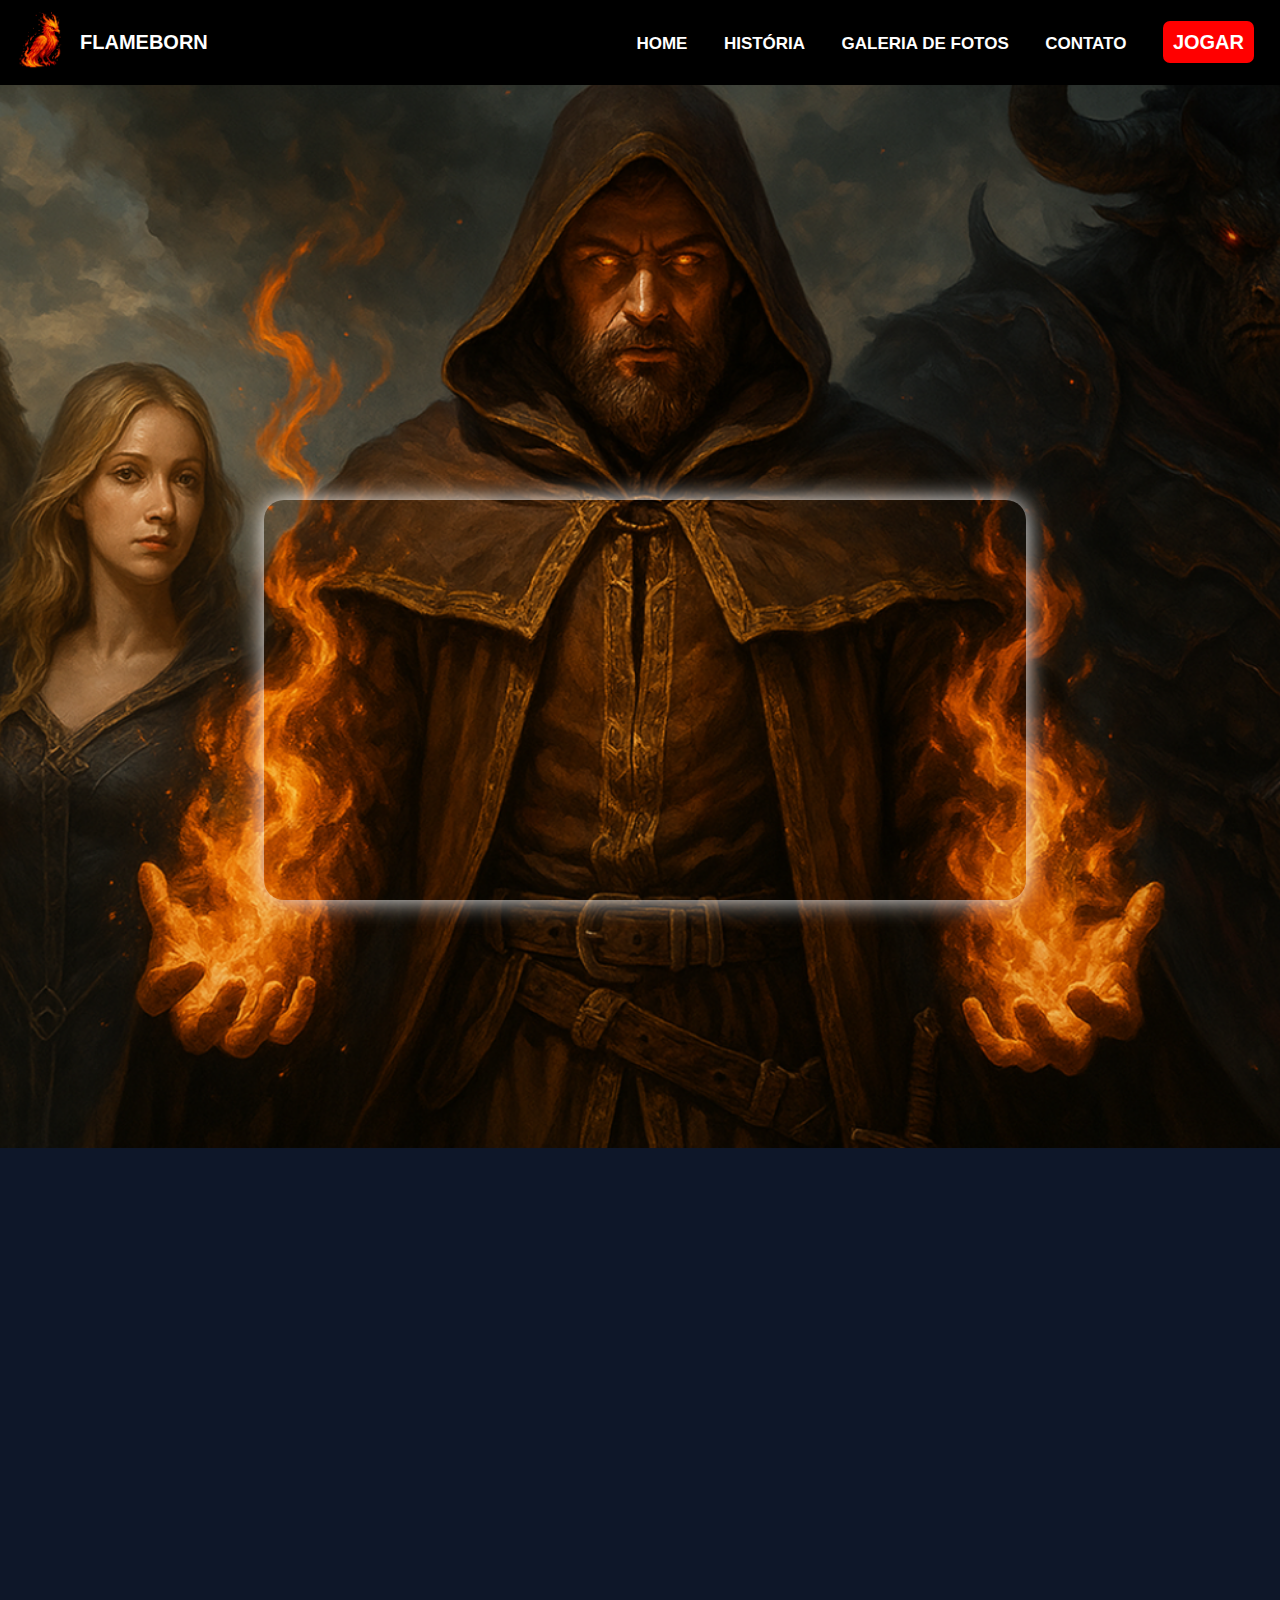
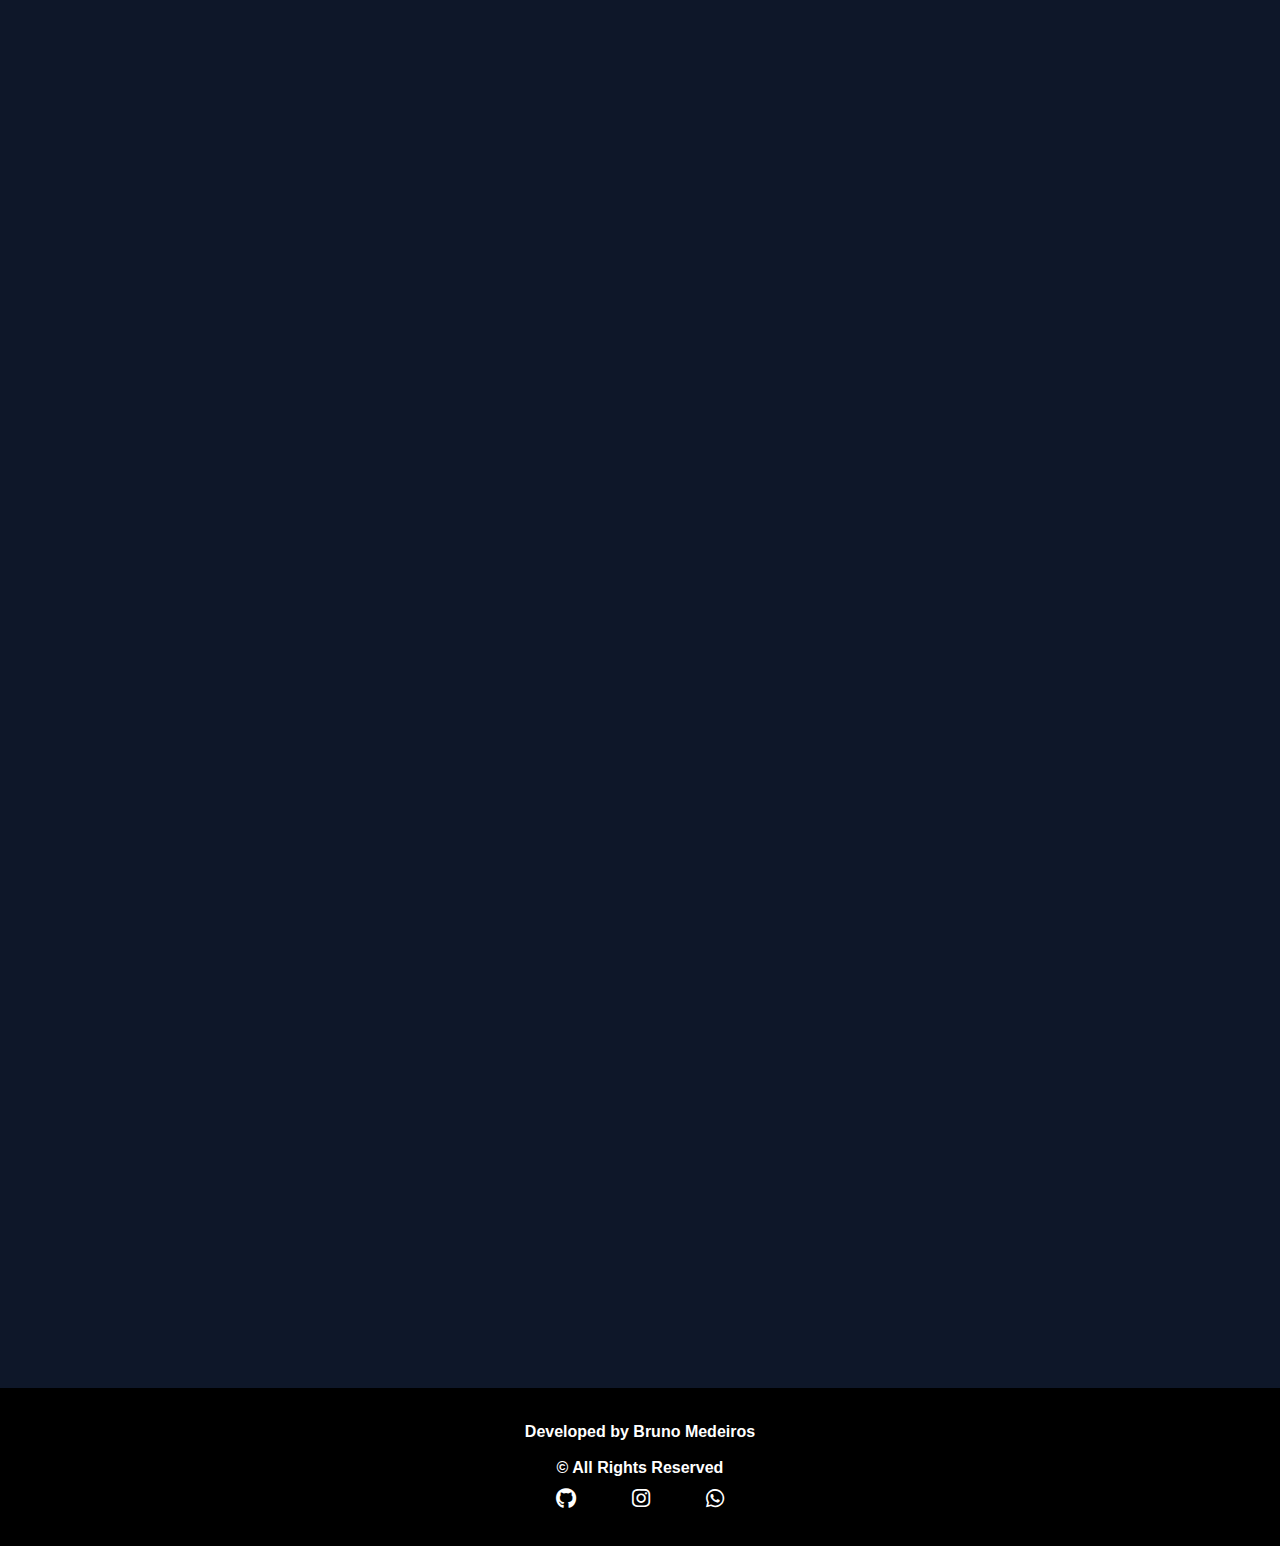
<file: index.html>
<!DOCTYPE html>
<html lang="pt-br">

<head>
    <meta charset="UTF-8">
    <meta name="viewport" content="width=device-width, initial-scale=1.0">
    <title>Flameborn</title>

    <link rel="preconnect" href="https://fonts.googleapis.com">
    <link rel="preconnect" href="https://fonts.gstatic.com" crossorigin>
    <link
        href="https://fonts.googleapis.com/css2?family=Lilita+One&family=Roboto:ital,wght@0,100..900;1,100..900&display=swap"
        rel="stylesheet">

    <link rel="stylesheet" href="css/all.min.css">
    <link rel="stylesheet" href="css/aos.css">
    <link href="css/style.css" rel="stylesheet">
    <link href="images/fenix.png" rel="shortcut icon">

</head>

<body class="imagem-de-fundo">
    <header class="header">
        <nav class="nav-desktop">
            <div>
                <a href="index.html" title="Home">
                    <img src="images/fenix.png" alt="Logo Fenix">
                </a>
                <p class="escrita">FLAMEBORN</p>
            </div>
            <ul>
                <li><a href="index.html" title="Home">
                        <div class="efeito">Home</div>
                    </a></li>
                <li><a href="index.html#historia" title="História">
                        <div class="efeito">História</div>
                    </a></li>
                <li><a href="galeria.html" title="Quem somos?">
                        <div class="efeito">Galeria de Fotos</div>
                    </a></li>
                <li><a href="contato.html" title="Contato">
                        <div class="efeito">Contato</div>
                    </a></li>
                <li><a href="jogo.html" title="jogo" class="btn">Jogar</a></li>
            </ul>
        </nav>


        <div class="nav-mobile">
            <div class="logo-mobile">
                <a href="index.html" title="Home">
                    <img src="images/fenix.png" alt="Logo Fenix">
                </a>
                <p>FLAMEBORN</p>
            </div>
            <div>
                <i id="header-menu" class="fa-solid fa-bars"></i>
            </div>
            <div class="nav-mobile-menu"> <!-- Renomeado de .teste para .nav-mobile-menu -->
                <nav>
                    <ul>
                        <li><a href="index.html" title="Home">
                                <div class="efeito">Home</div>
                            </a></li>
                        <li><a href="index.html#historia" title="História">
                                <div class="efeito">História</div>
                            </a></li>
                        <li><a href="galeria.html" title="Quem somos?">
                                <div class="efeito">Galeria de Fotos</div>
                            </a></li>
                        <li><a href="contato.html" title="Contato">
                                <div class="efeito">Contato</div>
                            </a></li>
                        <li><a href="jogo.html" title="jogo" class="btn">Jogar</a></li>
                    </ul>
                </nav>
            </div>
        </div>
    </header>


    </header>

    <main>
        <section id="sobre" data-aos="fade-right">
            <iframe class="video" width="60%" height="400" src="https://www.youtube.com/embed/-tqSjXlp_OM"
                title="Flameborn" frameborder="0"
                allow="accelerometer; autoplay; clipboard-write; encrypted-media; gyroscope; picture-in-picture; web-share"
                referrerpolicy="strict-origin-when-cross-origin" allowfullscreen></iframe>
        </section>

        <section id="historia">
            <div class="container">
                <h1 data-aos="fade-up-right">
                    <span class="caixa-preta">Sobre o Autor</span>
                </h1>
                <br>
                <p class="center" data-aos="fade-left">Me chamo Bruno Rafael Medeiros, tenho 17 anos,
                    e estou no 1º período de TADS na Integrado. Eu moro em Juranda, cerca de 90km de
                    Campo Mourão. Eu desenvolvi esse jogo, com as temáticas de fantasia, pois sempre gostei
                    de jogos fantasiosos, de aventura e medieval. Então dei algumas pesquisadas para
                    pegar algumas ideias, umas boas pesquisadas para achar "Sprites" e "Backgrounds",
                    mas no fim, deu tudo certo.
                    <br>
                    <br>
                    Desde criança, eu empre gostei de computadores, tecnologias e jogos,
                    porém nunca pensei em programar. Até o dia que comecei a trabalhar em uma Software House,
                    desde então, comecei a estudar Linguagens de Programação, e pensei em seguir este
                    ramo, pois conheço muitas pessoas que seguem este caminho, e parentes também.
                    <br>
                    <br>
                    Eu atualmente trabalho com Banco de Dados, mais especificamente Firebird, e estudo Delphi,
                    ano passado, estudei Python, porém não avancei muito. E atualmente, junto ao Delphi, JS, e
                    as complementações HTML e CSS. E este é meu primeiro projeto em
                    HTML, CSS e JS.
                </p>
            </div>
        </section>

        <section id="historia">
            <div class="container">
                <h1 data-aos="fade-up-right">
                    <span class="caixa-preta">Sobre o Jogo</span>
                </h1>
                <br>
                <p class="center" data-aos="fade-left">Em um mundo onde a magia molda destinos, você é Sung, o Mago das
                    Chamas Sagradas,
                    <br>
                    temido e reverenciado por seu domínio sobre as chamas. Porém, quando Seraphina, sua amada,
                    é sequestrada pelo terrível Rei Kragnath, o Carniceiro de Chifres, sua vida vira cinzas.
                    O tirano planeja corrompê-la com magia negra, e a transformá-la, em sua esposa,
                    e só você pode enfrentar os horrores que guardam seu castelo sombrio.
                    Durante sua jornada, você enfrentará legiões de guerreiros sombrios,
                    superará obstáculos ardilosos e dominará novas magias de fogo para alcançar
                    seu objetivo final: Desafiar o terrível Rei Kragnath em seu castelo amaldiçoado.
                </p>
            </div>

        </section>

        <section class="ButtonJogar" data-aos="zoom-in">
            <p>Será que seu amor resistirá às trevas? Será
                que Sung irá conseguir libertar sua amada e então derrotar o Rei Kragnath?</p>
            <label>Clique abaixo e desvende o destino em Flameborn.</label>
            <div class="centerButton">
                <a href="jogo.html" title="jogo" class="btn-jogo">
                    Jogar
                </a>
            </div>
        </section>

    </main>

    <footer>
        <p>
            Developed by Bruno Medeiros
            <br>
            <br>© All Rights Reserved
        </p>
        <p class="redes">
            <a href="https://github.com/BrunoSoriedem" target="_blank" rel="noopener noreferrer" title="GitHub">
                <i class="fa-brands fa-github"></i>
            </a>
            <a href="https://www.instagram.com/brunormedeiros_/" target="_blank" rel="noopener noreferrer"
                title="Instagram">
                <i class="fab fa-instagram"></i>
            </a>
            <a href="https://wa.me/5544997336744?text=Olá,%20vim%20pelo%20seu%20site!" target="_blank"
                rel="noopener noreferrer" title="WhatsApp">
                <i class="fab fa-whatsapp"></i>
            </a>
        </p>
    </footer>

    <script src="js/jquery-1.11.3.min.js"></script>
    <script src="js/aos.js"></script>
    <script src="menu.js"></script>
    <!-- <script>

        function mostrarMenu() {
            $(".header-nav").toggleClass("ativo");
        }


    </script> -->
    <script>
        AOS.init();
    </script>
</body>

</html>
</file>
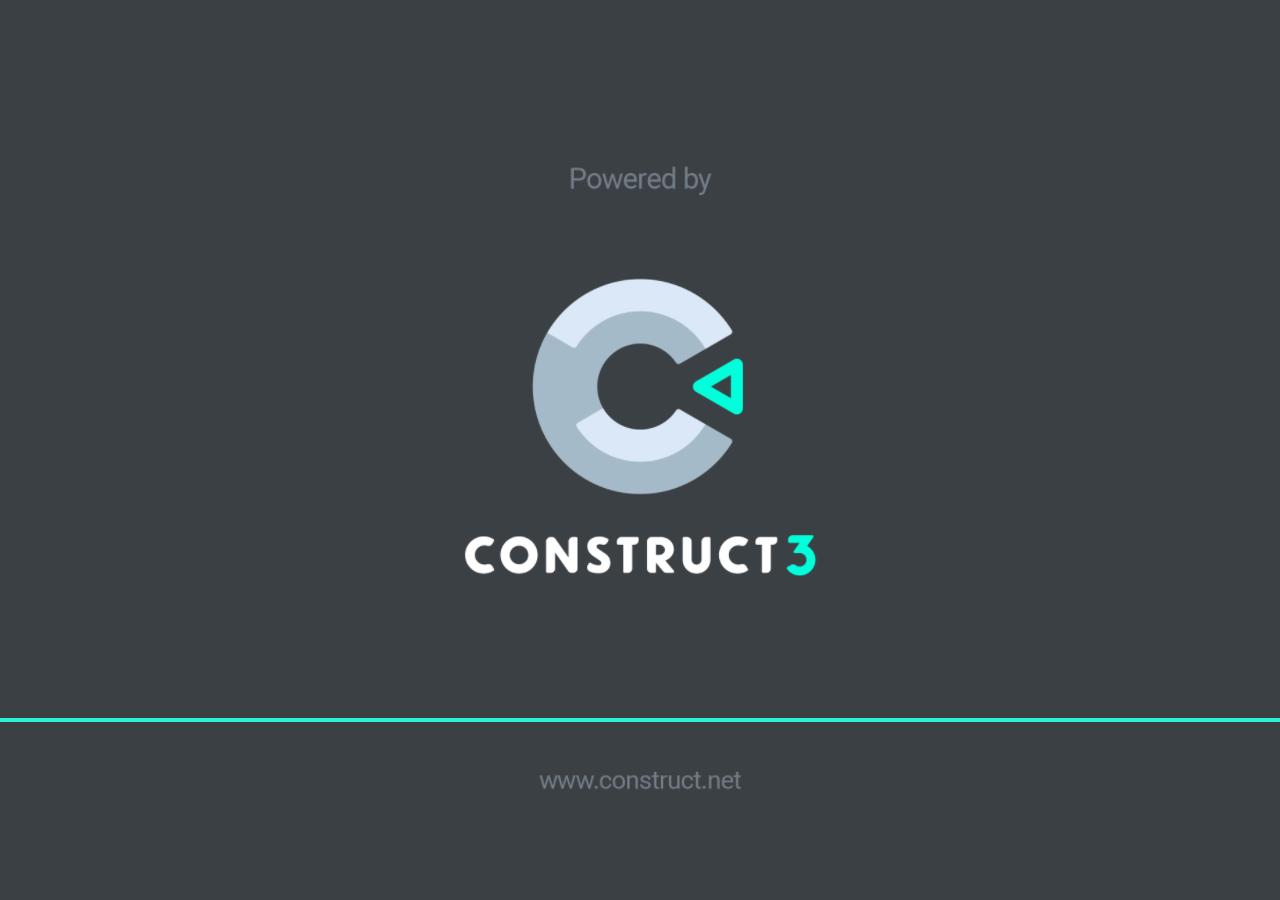
<file: jogo-old/index.html>
<!DOCTYPE html>
<html>
<head>
    <meta charset="UTF-8">
	<title>Projeto 1 bimestre certo</title>
	<meta name="viewport" content="width=device-width, initial-scale=1.0, maximum-scale=1.0, minimum-scale=1.0, user-scalable=no">
	
	<!-- Made with Construct, the game and app creator :: https://www.construct.net -->
	<meta name="generator" content="Scirra Construct">



	<link rel="manifest" href="appmanifest.json">
	<link rel="apple-touch-icon" sizes="128x128" href="icons/icon-128.png">
	<link rel="apple-touch-icon" sizes="256x256" href="icons/icon-256.png">
	<link rel="apple-touch-icon" sizes="512x512" href="icons/icon-512.png">
	<link rel="icon" type="image/png" href="icons/icon-512.png">

	<link rel="stylesheet" href="style.css">



</head> 
 
<body>

	

<script>
if (location.protocol.substr(0, 4) === "file")
{
	alert("Web exports won't work until you upload them. (When running on the file: protocol, browsers block many features from working for security reasons.)");
}
</script>
	
	<noscript>
		<div id="notSupportedWrap">
			<h2 id="notSupportedTitle">This content requires JavaScript</h2>
			<p class="notSupportedMessage">JavaScript appears to be disabled. Please enable it to view this content.</p>
		</div>
	</noscript>
	<script src="scripts/modernjscheck.js"></script>
	<script src="scripts/supportcheck.js"></script>
	<script src="scripts/offlineclient.js" type="module"></script>
	<script src="scripts/main.js" type="module"></script>
	<script src="scripts/register-sw.js" type="module"></script>

</body> 
</html>
</file>
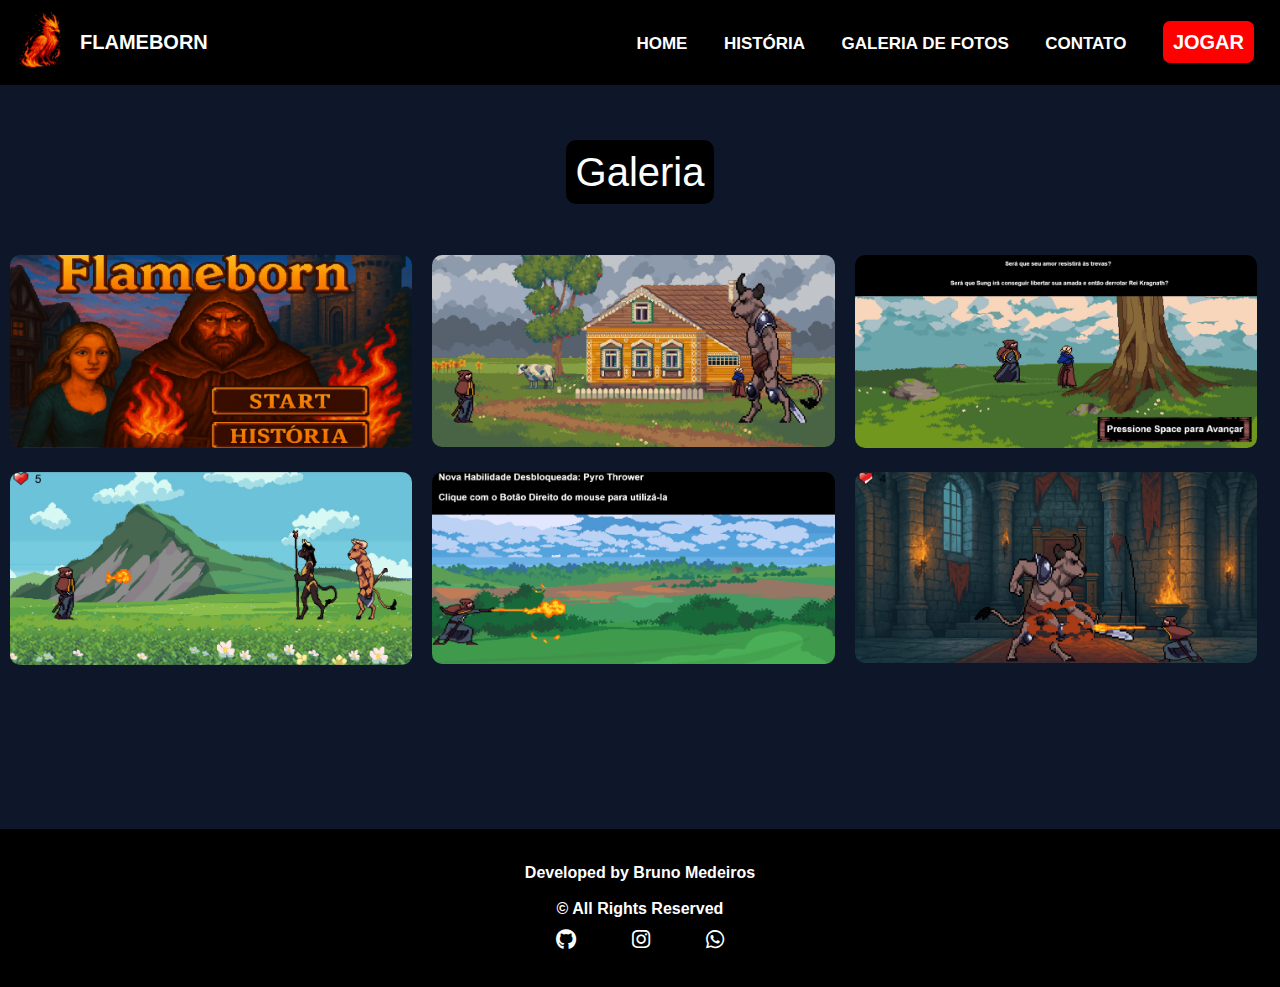
<file: galeria.html>
<!DOCTYPE html>
<html lang="pt-br">

<head>
    <meta charset="UTF-8">
    <meta name="viewport" content="width=device-width, initial-scale=1.0">
    <title>Flameborn</title>

    <link rel="preconnect" href="https://fonts.googleapis.com">
    <link rel="preconnect" href="https://fonts.gstatic.com" crossorigin>
    <link
        href="https://fonts.googleapis.com/css2?family=Lilita+One&family=Roboto:ital,wght@0,100..900;1,100..900&display=swap"
        rel="stylesheet">

    <link rel="stylesheet" href="css/all.min.css">
    <link rel="stylesheet" href="css/aos.css">
    <link href="css/style.css" rel="stylesheet">

    <link href="images/fenix.png" rel="shortcut icon">
</head>

<body>
    <header class="header">
        <nav class="nav-desktop">
            <div>
                <a href="index.html" title="Home">
                    <img src="images/fenix.png" alt="Logo Fenix">
                </a>
                <p class="escrita">FLAMEBORN</p>
            </div>
            <ul>
                <li><a href="index.html" title="Home">
                        <div class="efeito">Home</div>
                    </a></li>
                <li><a href="index.html#historia" title="História">
                        <div class="efeito">História</div>
                    </a></li>
                <li><a href="galeria.html" title="Quem somos?">
                        <div class="efeito">Galeria de Fotos</div>
                    </a></li>
                <li><a href="contato.html" title="Contato">
                        <div class="efeito">Contato</div>
                    </a></li>
                <li><a href="jogo.html" title="jogo" class="btn">Jogar</a></li>
            </ul>
        </nav>


        <div class="nav-mobile">
            <div class="logo-mobile">
                <a href="index.html" title="Home">
                    <img src="images/fenix.png" alt="Logo Fenix">
                </a>
                <p>FLAMEBORN</p>
            </div>
            <div>
                <i id="header-menu" class="fa-solid fa-bars"></i>
            </div>
            <div class="nav-mobile-menu"> <!-- Renomeado de .teste para .nav-mobile-menu -->
                <nav>
                    <ul>
                        <li><a href="index.html" title="Home">
                                <div class="efeito">Home</div>
                            </a></li>
                        <li><a href="index.html#historia" title="História">
                                <div class="efeito">História</div>
                            </a></li>
                        <li><a href="galeria.html" title="Quem somos?">
                                <div class="efeito">Galeria de Fotos</div>
                            </a></li>
                        <li><a href="contato.html" title="Contato">
                                <div class="efeito">Contato</div>
                            </a></li>
                        <li><a href="jogo.html" title="jogo" class="btn">Jogar</a></li>
                    </ul>
                </nav>
            </div>
        </div>
    </header>

    <main class="imagens-Galeria">
        <section class="sobre">
            <div class="container">
                <h1>
                    <span class="faixa"> Galeria</span>
                </h1>

                <div class="grid">
                    <div class="col">
                        <img src="images/galeriaStart.jpg" alt="Foto 1" title="Foto 1">
                    </div>
                    <div class="col">
                        <img src="images/galeriaInicio.jpg" alt="Foto 2" title="Foto 2">
                    </div>
                    <div class="col">
                        <img src="images/galeriaHistoria.jpg" alt="Foto 3" title="Foto 3">
                    </div>
                    <div class="col">
                        <img src="images/galeriaFase1.jpg" alt="Foto 4" title="Foto 4">
                    </div>

                    <div class="col">
                        <img src="images/galeriaJato.jpg" alt="Foto 5" title="Foto 5">
                    </div>
                    <div class="col">
                        <img src="images/galeriaFinal.jpg" alt="Foto 6" title="Foto 6">
                    </div>

                </div>
        </section>
    </main>

    <footer>
        <p>
            Developed by Bruno Medeiros
            <br>
            <br>© All Rights Reserved
        </p>
        <p class="redes">
            <a href="https://github.com/BrunoSoriedem" target="_blank" rel="noopener noreferrer" title="GitHub">
                <i class="fa-brands fa-github"></i>
            </a>
            <a href="https://www.instagram.com/brunormedeiros_/" target="_blank" rel="noopener noreferrer"
                title="Instagram">
                <i class="fab fa-instagram"></i>
            </a>
            <a href="https://wa.me/5544997336744?text=Olá,%20vim%20pelo%20seu%20site!" target="_blank"
                rel="noopener noreferrer" title="WhatsApp">
                <i class="fab fa-whatsapp"></i>
            </a>
        </p>
    </footer>
    <script src="menu.js"></script>
    <script>
        AOS.init();
    </script>
</body>

</html>
</file>
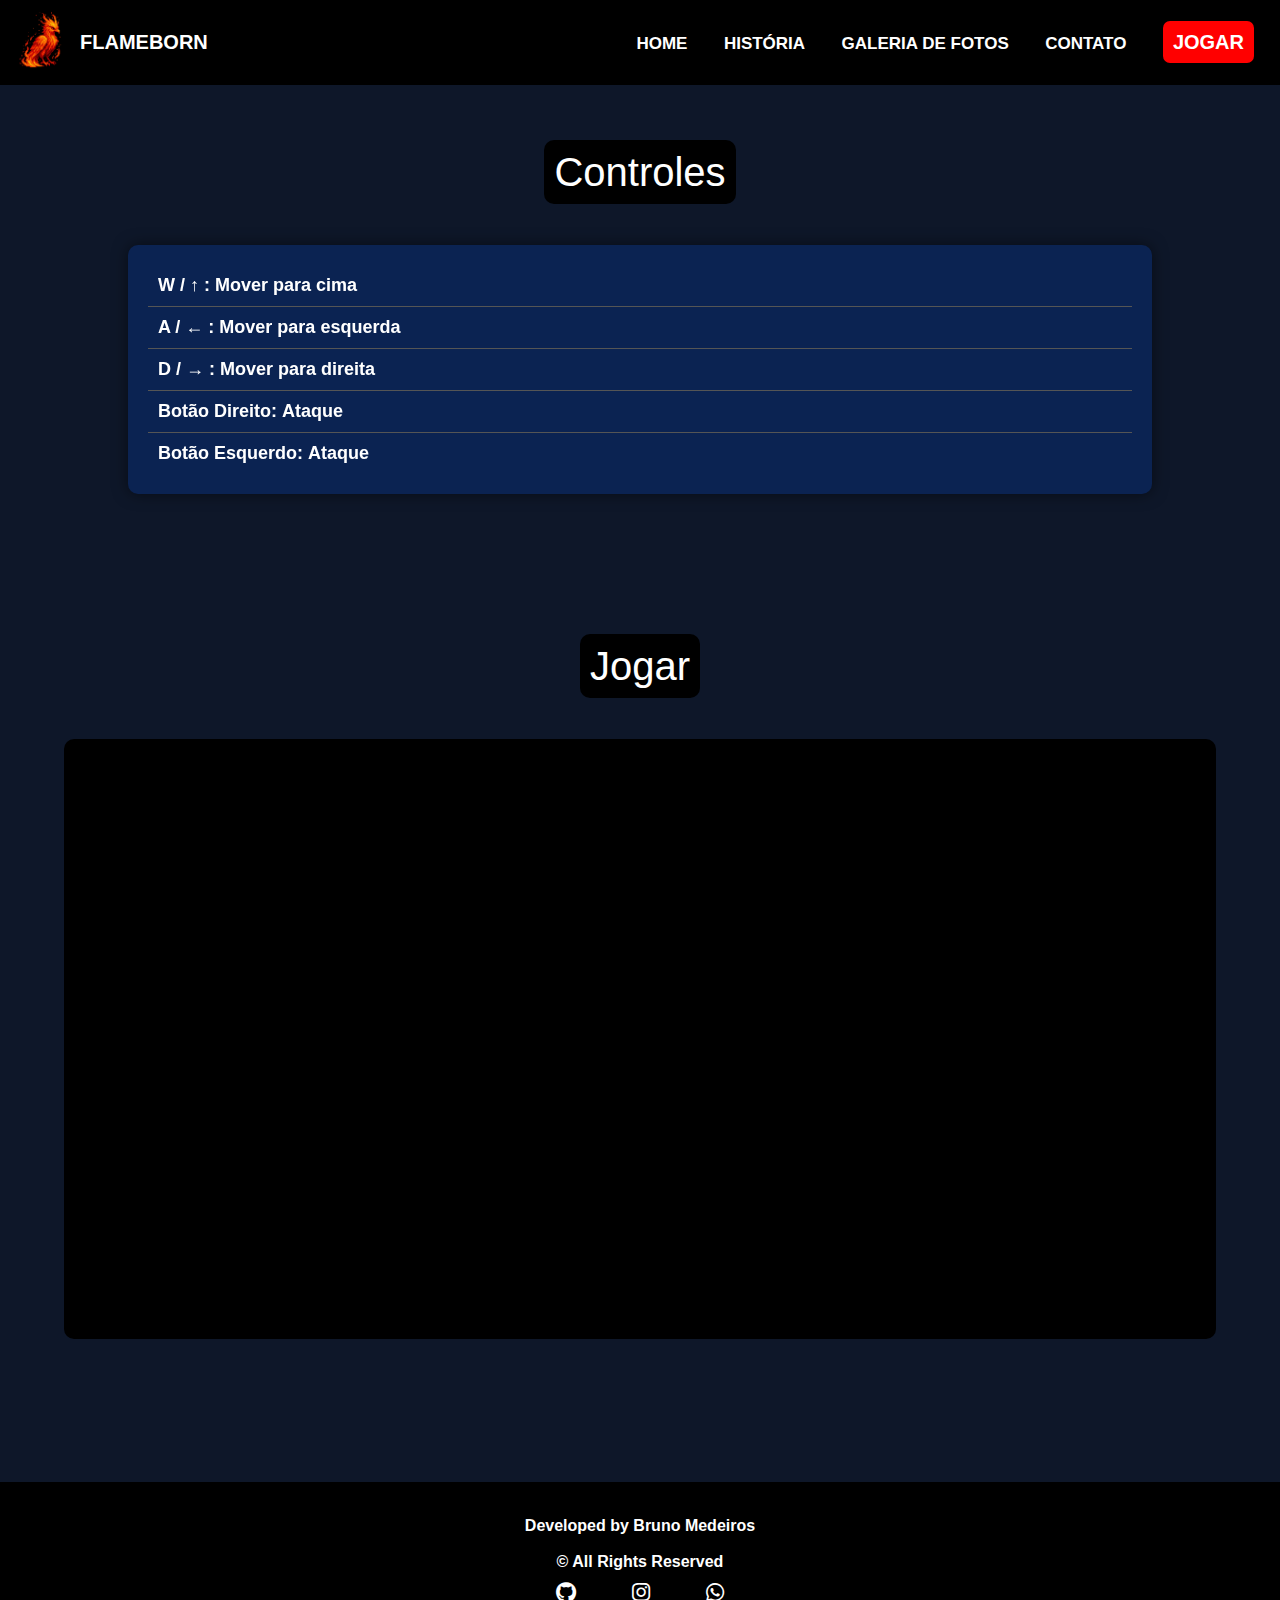
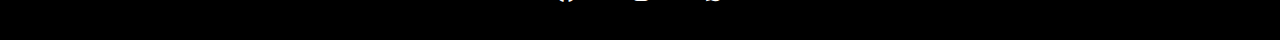
<file: jogo.html>
<!DOCTYPE html>
<html lang="pt-br">

<head>
    <meta charset="UTF-8">
    <meta name="viewport" content="width=device-width, initial-scale=1.0">
    <title>Flameborn</title>

    <link rel="preconnect" href="https://fonts.googleapis.com">
    <link rel="preconnect" href="https://fonts.gstatic.com" crossorigin>
    <link
        href="https://fonts.googleapis.com/css2?family=Lilita+One&family=Roboto:ital,wght@0,100..900;1,100..900&display=swap"
        rel="stylesheet">

    <link rel="stylesheet" href="css/all.min.css">
    <link rel="stylesheet" href="css/aos.css">
    <link href="css/style.css" rel="stylesheet">
    <link href="images/fenix.png" rel="shortcut icon">

</head>

<body>
    <header class="header">
        <nav class="nav-desktop">
            <div>
                <a href="index.html" title="Home">
                    <img src="images/fenix.png" alt="Logo Fenix">
                </a>
                <p class="escrita">FLAMEBORN</p>
            </div>
            <ul>
                <li><a href="index.html" title="Home">
                        <div class="efeito">Home</div>
                    </a></li>
                <li><a href="index.html#historia" title="História">
                        <div class="efeito">História</div>
                    </a></li>
                <li><a href="galeria.html" title="Quem somos?">
                        <div class="efeito">Galeria de Fotos</div>
                    </a></li>
                <li><a href="contato.html" title="Contato">
                        <div class="efeito">Contato</div>
                    </a></li>
                <li><a href="jogo.html" title="jogo" class="btn">Jogar</a></li>
            </ul>
        </nav>


        <div class="nav-mobile">
            <div class="logo-mobile">
                <a href="index.html" title="Home">
                    <img src="images/fenix.png" alt="Logo Fenix">
                </a>
                <p>FLAMEBORN</p>
            </div>
            <div>
                <i id="header-menu" class="fa-solid fa-bars"></i>
            </div>
            <div class="nav-mobile-menu"> <!-- Renomeado de .teste para .nav-mobile-menu -->
                <nav>
                    <ul>
                        <li><a href="index.html" title="Home">
                                <div class="efeito">Home</div>
                            </a></li>
                        <li><a href="index.html#historia" title="História">
                                <div class="efeito">História</div>
                            </a></li>
                        <li><a href="galeria.html" title="Quem somos?">
                                <div class="efeito">Galeria de Fotos</div>
                            </a></li>
                        <li><a href="contato.html" title="Contato">
                                <div class="efeito">Contato</div>
                            </a></li>
                        <li><a href="jogo.html" title="jogo" class="btn">Jogar</a></li>
                    </ul>
                </nav>
            </div>
        </div>
    </header>

    <main>
        <h1>
            <div data-aos="fade-down">
                <span class="faixa">Controles</span>
            </div>

        </h1>
        <section class="controls">
            <div data-aos="fade-right">
                <ul>
                    <li><strong>W / ↑ : </strong> Mover para cima</li>
                    <li><strong>A / ← : </strong> Mover para esquerda</li>
                    <li><strong>D / → : </strong> Mover para direita</li>
                    <li><strong>Botão Direito: </strong>Ataque</li>
                    <li><strong>Botão Esquerdo: </strong>Ataque</li>
                </ul>
            </div>
        </section>

        <section class="sobreTelaJogo">
            <div class="containerTelaJogo" data-aos="fade-left">
                <h1>
                    <span class="faixa">Jogar</span>
                </h1>
                <iframe class="jogoConstruct" src="jogo/index.html"></iframe>
            </div>
        </section>

        <section class="ButtonJogar" data-aos="fade-top">
            <div class="centerButton">
                <p>
                    <a href="jogo" title="Abrir" class="btn-jogo" target="_blank">
                        Abrir em outra Janela
                    </a>
                </p>
            </div>
        </section>
    </main>

    <footer>
        <p>
            Developed by Bruno Medeiros
            <br>
            <br>© All Rights Reserved
        </p>
        <p class="redes">
            <a href="https://github.com/BrunoSoriedem" target="_blank" rel="noopener noreferrer" title="GitHub">
                <i class="fa-brands fa-github"></i>
            </a>
            <a href="https://www.instagram.com/brunormedeiros_/" target="_blank" rel="noopener noreferrer"
                title="Instagram">
                <i class="fab fa-instagram"></i>
            </a>
            <a href="https://wa.me/5544997336744?text=Olá,%20vim%20pelo%20seu%20site!" target="_blank"
                rel="noopener noreferrer" title="WhatsApp">
                <i class="fab fa-whatsapp"></i>
            </a>
        </p>
    </footer>

    <script src="js/jquery-1.11.3.min.js"></script>
    <script src="js/aos.js"></script>
    <script src="menu.js"></script>
    <script>

        // function mostrarMenu() {
        //     //document.querySelector(".nav-menu")
        //     $(".header-nav").toggle();
        // }

    </script>
    <script>
        AOS.init();
    </script>
</body>

</html>
</file>
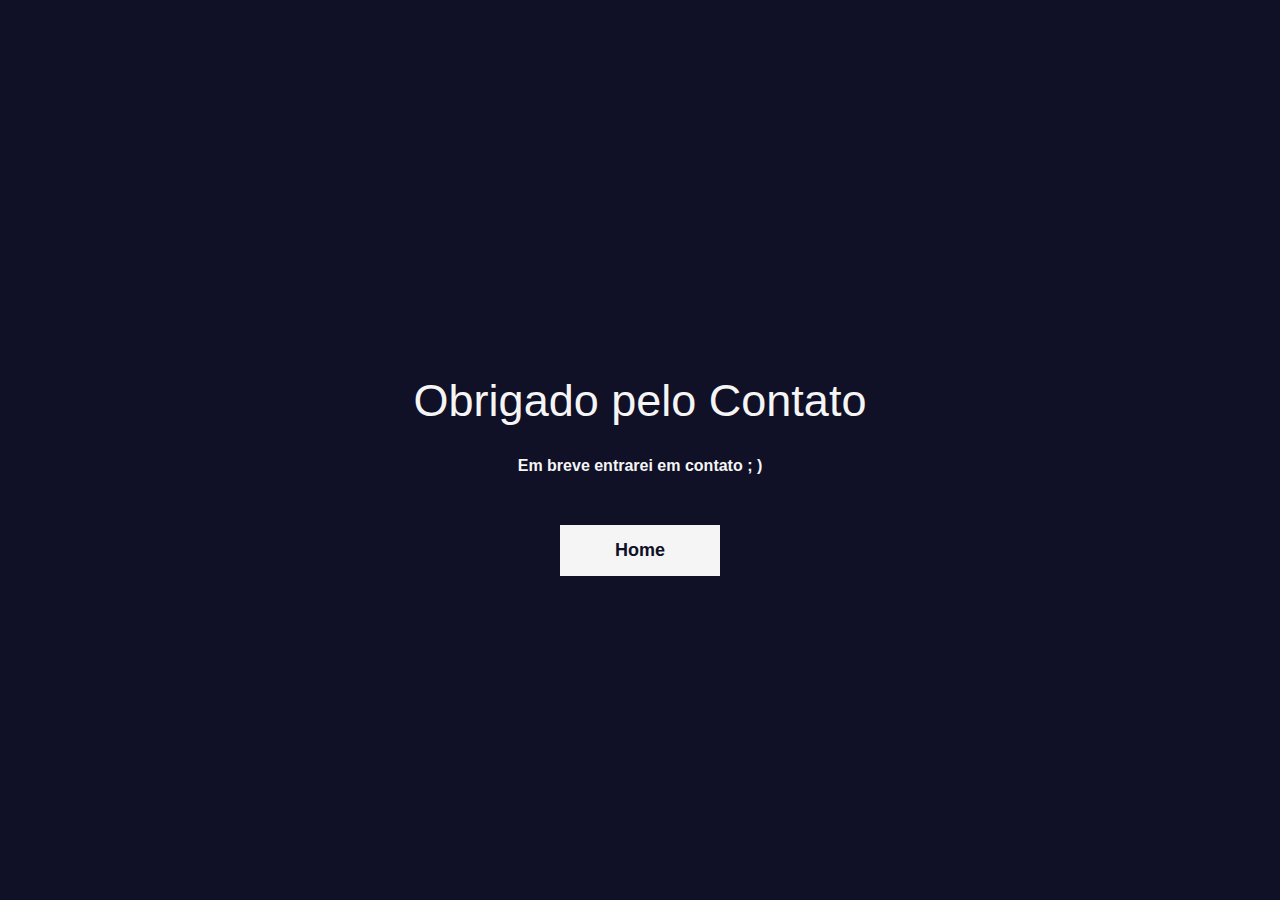
<file: obrigado.html>
<!DOCTYPE html>
<html lang="en">

<head>
    <meta charset="UTF-8">
    <meta http-equiv="X-UA-Compatible" content="IE-edge">
    <meta name="viewport" content="width=device-width, initial-scale=1.0">
    <link rel="stylesheet" href="css/style.css">
    <title>Obrigado</title>


    <link href="images/fenix.png" rel="shortcut icon">

</head>

<body class="main">
    <h1 class="text">Obrigado pelo Contato</h1>
    <p class="paragrafo">Em breve entrarei em contato ; )</p>
    <a href="index.html" class="btnobrigado">Home</a>
</body>

</html>
</file>
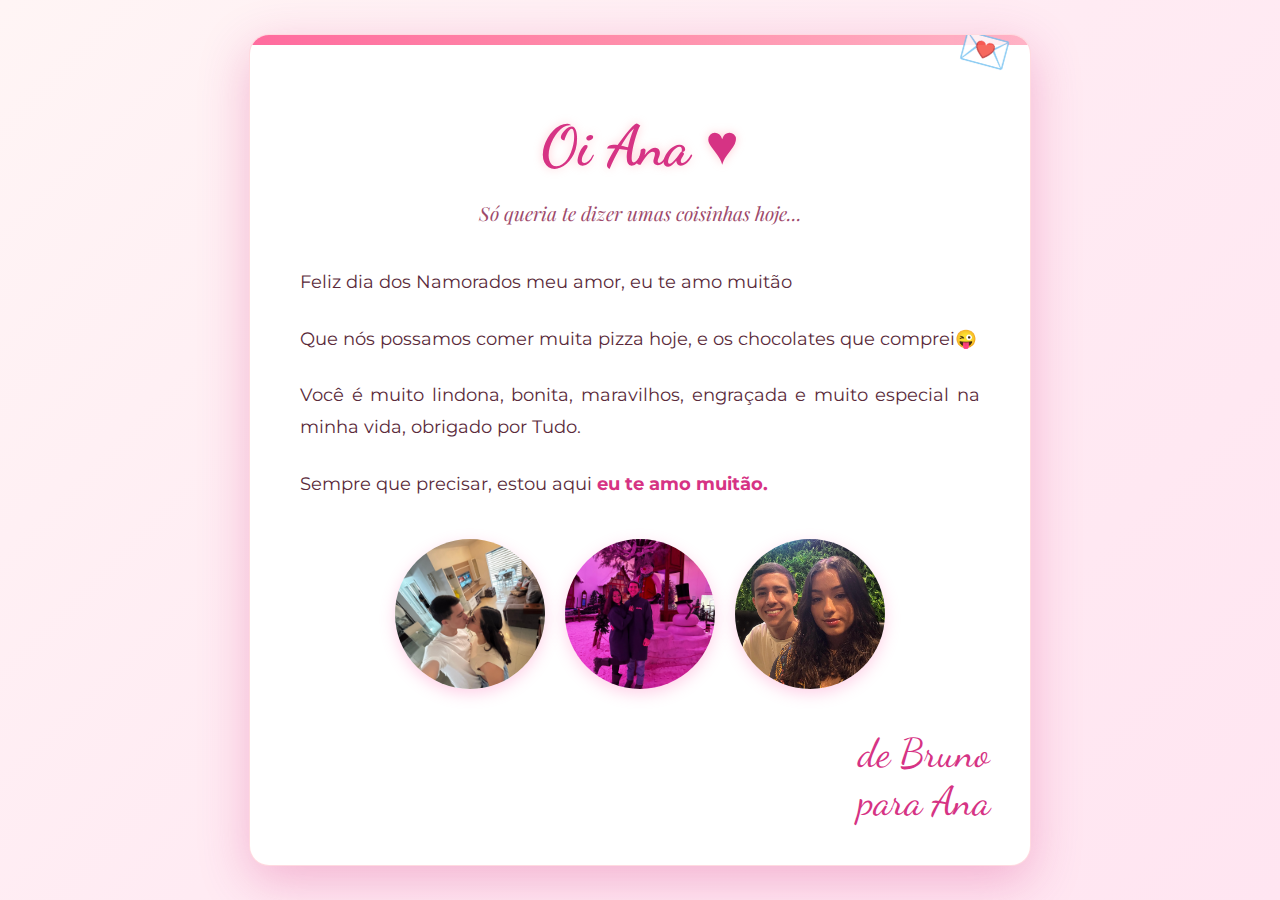
<file: Surpresa.html>
<!DOCTYPE html>
<html lang="pt-br">

<head>
    <meta charset="UTF-8">
    <meta name="viewport" content="width=device-width, initial-scale=1.0">
    <title>Pra Ana, com muito carinho</title>
    <style>
        @import url('https://fonts.googleapis.com/css2?family=Playfair+Display:wght@400;700&family=Montserrat:wght@300;400&family=Dancing+Script:wght@700&display=swap');

        body {
            margin: 0;
            padding: 0;
            background: linear-gradient(135deg, #fff5f5, #ffebf3, #ffe5f1);
            font-family: 'Montserrat', sans-serif;
            color: #5a2a3a;
            overflow-x: hidden;
            min-height: 100vh;
            display: flex;
            justify-content: center;
            align-items: center;
        }

        .luxury-card {
            width: 80%;
            max-width: 700px;
            background: white;
            border-radius: 20px;
            box-shadow: 0 15px 50px rgba(214, 51, 132, 0.3);
            overflow: hidden;
            position: relative;
            padding: 40px;
            margin: 30px;
            border: 1px solid rgba(255, 182, 193, 0.5);
        }

        .luxury-card::before {
            content: "";
            position: absolute;
            top: 0;
            left: 0;
            right: 0;
            height: 10px;
            background: linear-gradient(90deg, #ff6b9e, #ff8fab, #ffb3c6);
        }

        h1 {
            font-family: 'Dancing Script', cursive;
            font-size: 3.5rem;
            color: #d63384;
            text-align: center;
            margin-bottom: 20px;
            text-shadow: 2px 2px 4px rgba(0, 0, 0, 0.1);
        }

        .subtitle {
            font-family: 'Playfair Display', serif;
            text-align: center;
            font-size: 1.2rem;
            color: #9e4a6b;
            margin-bottom: 40px;
            font-style: italic;
        }

        p {
            font-size: 1.1rem;
            line-height: 1.8;
            margin-bottom: 25px;
            text-align: justify;
            padding: 0 10px;
        }

        .highlight {
            font-weight: bold;
            color: #d63384;
        }

        .rose-divider {
            text-align: center;
            margin: 30px 0;
            font-size: 24px;
            color: #ff6b9e;
            opacity: 0.7;
        }

        .signature {
            font-family: 'Dancing Script', cursive;
            font-size: 2.5rem;
            text-align: right;
            margin-top: 40px;
            color: #d63384;
        }

        .perfume-effect {
            position: absolute;
            width: 100%;
            height: 100%;
            top: 0;
            left: 0;
            pointer-events: none;
            z-index: 2;
        }

        .floating-heart {
            position: absolute;
            color: rgba(255, 107, 158, 0.6);
            font-size: 20px;
            animation: float 8s linear infinite;
            opacity: 0;
        }

        @keyframes float {
            0% {
                transform: translateY(100vh) rotate(0deg) scale(0.5);
                opacity: 0;
            }

            10% {
                opacity: 0.7;
            }

            90% {
                opacity: 0.7;
            }

            100% {
                transform: translateY(-100px) rotate(360deg) scale(1.2);
                opacity: 0;
            }
        }

        .glow {
            text-shadow: 0 0 10px rgba(255, 182, 193, 0.7);
        }

        .envelope {
            position: absolute;
            top: -10px;
            right: 20px;
            font-size: 40px;
            transform: rotate(15deg);
            opacity: 0.8;
        }
    </style>
</head>

<body>
    <div class="luxury-card">
        <div class="perfume-effect" id="perfume-effect"></div>
        <div class="envelope">💌</div>

        <h1 class="glow">Oi Ana ♥</h1>
        <div class="subtitle">Só queria te dizer umas coisinhas hoje...</div>

        <p>Feliz dia dos Namorados meu amor, eu te amo muitão</p>

        <p>Que nós possamos comer muita pizza hoje, e os chocolates que comprei😜</p>


        <p>Você é muito lindona, bonita, maravilhos, engraçada e muito especial na minha vida, obrigado por Tudo.</p>

        <p>Sempre que precisar, estou aqui<span class="highlight"> eu te amo
                muitão.</span></p>

        <div style="display: flex; justify-content: center; flex-wrap: wrap; gap: 20px; margin: 40px 0;">
            <img src="foto/a.jpg" alt="Beijo em casa"
                style="width: 150px; height: 150px; object-fit: cover; border-radius: 50%; box-shadow: 0 5px 15px rgba(255, 105, 180, 0.3);">
            <img src="foto/b.jpg" alt="Na neve"
                style="width: 150px; height: 150px; object-fit: cover; border-radius: 50%; box-shadow: 0 5px 15px rgba(255, 105, 180, 0.3);">
            <img src="foto/c.jpg" alt="No sushi"
                style="width: 150px; height: 150px; object-fit: cover; border-radius: 50%; box-shadow: 0 5px 15px rgba(255, 105, 180, 0.3);">
        </div>


        <div class="signature">de Bruno<br>para Ana</div>
    </div>

    <script>
        function createPerfumeHearts() {
            const container = document.getElementById('perfume-effect');
            const heartCount = 20;

            for (let i = 0; i < heartCount; i++) {
                const heart = document.createElement('div');
                heart.classList.add('floating-heart');
                heart.innerHTML = '❤';

                heart.style.left = Math.random() * 100 + '%';
                heart.style.animationDelay = Math.random() * 10 + 's';
                heart.style.animationDuration = 8 + Math.random() * 7 + 's';
                heart.style.fontSize = 15 + Math.random() * 25 + 'px';

                container.appendChild(heart);
            }
        }

        document.querySelector('.luxury-card').addEventListener('mousemove', (e) => {
            const card = e.currentTarget;
            const glow = document.querySelector('.glow');

            const x = e.clientX / window.innerWidth;
            const y = e.clientY / window.innerHeight;

            glow.style.textShadow = `
                ${(x - 0.5) * 20}px ${(y - 0.5) * 10}px 15px rgba(255, 182, 193, 0.7),
                ${(0.5 - x) * 15}px ${(0.5 - y) * 8}px 12px rgba(214, 51, 132, 0.5)
            `;
        });

        window.onload = createPerfumeHearts;
    </script>
</body>

</html>
</file>
<file: css/style.css>
* {
    margin: 0;
    padding: 0;
    box-sizing: border-box;
    font-family: Arial, Helvetica, sans-serif;
}

.active {
    display: block;
}

html,
body {
    overflow-x: hidden;
}

.header {
    background-color: black;
    padding: 10px;
    z-index: 999;
    position: fixed;
    /* display: flex; */
    justify-content: space-between;

    div {
        display: flex;
        align-items: center;
    }

    a {
        text-decoration: none;
        color: white;
        font-size: 20px;
        align-items: end;
    }

    a img {
        width: 60px;
        height: 60px;
    }

    .escrita {
        font-size: 20px;
    }

    /* .headerTESTE {
        background-color: black;
        padding: 10px;
        z-index: 999;
    } */

    .nav-desktop {
        display: flex;
        justify-content: space-between;
        border: 0;

        ul {
            margin-left: 340px;
        }

    }

    .nav-mobile {
        display: none;
        justify-content: space-between;

        .nav-mobile-menu {
            display: none;
            border: 1px solid white;
        }
    }

    .header-menu {
        border: 1px solid white;
        color: white;
        float: right;
        font-size: 2em;
        padding: 10px;
        margin: 10px;
    }

    nav {
        display: flex;
        justify-content: space-between;
        align-items: center;

        div {
            display: flex;
            align-items: center;
            font-size: 17px;
            font-family: Arial, Helvetica, sans-serif;
            font-weight: bold;
        }

        p {
            float: right;
            font-size: 25px;
            margin-left: 10px;
        }

        li {
            display: inline-block;
            list-style: none;
            font-family: Arial, Helvetica, sans-serif;
            font-weight: bold;
            text-transform: uppercase;
            margin: 16px;

            a {
                text-decoration: none;
                color: white;
                transition: 0, 5s all;
                font-size: 1.3rem;
                transition: .5s all;
            }

            .btn {
                font-family: Arial, Helvetica, sans-serif;
                background-color: red;
                padding: 10px;
                border-radius: 7px;
                font-size: 20px;
            }

            .btn:hover {
                background-color: brown;
                color: white;
            }
        }
    }
}

.teste-contato {
    margin-bottom: 50px;
}

.imagem-de-fundo {
    background-image: url(../images/fundo2.png);
    background-size: 1950px;
    background-position: top;
    width: 100%;
    background-repeat: no-repeat;
    font-weight: bold;
    display: block;
    flex-direction: column;
    justify-content: center;
    align-items: center;
}

body {
    background-color: #0E1729;
    color: white;
    font-family: Arial, Helvetica, sans-serif;
    font-weight: bold;
}

footer {
    background-color: black;
    padding: 30px;
    align-items: end;
    width: 100%;

    p {
        text-align: center;
        padding: 5px;
    }

    .redes {
        a {
            color: #FFF;
            font-size: 1.3em;
            text-decoration: none;
            margin: 20px;
            padding: 5px;
        }
    }

    a:hover {
        color: #bababa;
    }
}

main {
    width: 100%;
    padding-top: 100px;

    .tabela {
        display: grid;
        grid-template-columns: 50% 50%;
        align-items: center;

        /*  .coluna {

            img {
                width: 90%;
                height: auto;
                padding-left: 80px;

            }
        }

        .btn {
            background-color: orange;
            color: #0E1729;
            text-decoration: none;
            padding: 10px;
            border-radius: 5px;
            font-size: 20px;
        }*/

        .btn:hover {
            background-color: rgb(193, 130, 13);
        }

        p,
        h1 {
            font-family: Arial, Helvetica, sans-serif;
            font-weight: bold;
            margin: 1px
        }

        p {
            font-size: 40px;
            padding-left: 90px;
        }

        h1 {
            font-size: 50px;
            transition: 1.0s all;
        }
    }

    #nomejogo {
        padding-left: 90px;
        text-shadow: 0 0 10px #ff0000, 0 0 20px #ff4500;
    }

    #nomejogo:hover {
        color: rgba(255, 0, 0, 0.83);
        font-size: 57.5px;
    }

    #sobre {
        margin-top: 400px;
        padding-left: 10px;

        h2 {
            text-transform: uppercase;
            text-align: center;
            margin: 20px;
            font-size: 50px;
        }

        h3 {
            font-size: 40px;
            text-align: center;
            margin: 250px;
            background-color: black;
            border-radius: 10px;
            color: white;
            padding: 5px;
        }

        .caixa-preta {
            text-align: center;
            background-color: black;
            border-radius: 10px;
            color: white;
            padding: 10px;
        }

        .video {
            /* align-items: center; */
            /* display: flex; */
            border-radius: 20px;
            box-shadow: 0 0 25px white;
            /* top: 50%;*/
            left: 20%;
            position: relative;
        }
    }

    #historia {

        /* margin: 250px auto; */
        margin-top: 250px;
        z-index: 999;
        padding: 30px 0;
        width: 100%;
        display: flex;
        flex-direction: column;
        align-items: center;
        justify-content: center;


        .container {
            /* display: flex;
            flex-direction: column;
            align-items: center;
            justify-content: center; */

            .caixa-preta {
                text-align: center;
                background-color: black;
                border-radius: 10px;
                color: white;
                padding: 10px;
            }

            h1 {
                margin: 50px;
                text-align: center;
                font-size: 40px;
                /* margin-top: -50px; */
            }

            p {
                margin: 20px;
                line-height: 30px;
            }

            .center {
                margin: 20px;
                padding: 10px;
                line-height: 40px;
                font-size: 17px;
                align-items: left;
                float: left;
                text-align: center;
                justify-items: center;
            }

            .center-pgt {
                margin: 20px;
                /* margin-bottom: 2px;   */
                padding: 10px;
                line-height: 40px;
                margin-top: -50px;
                font-size: 17px;
                align-items: left;
                float: left;
                text-align: center;
                justify-items: center;
            }

            .clique-jogo {
                align-items: center;
                font-size: 20px;

            }
        }
    }
}

#historia-eu {

    /* margin: 250px auto; */
    margin-top: 250px;
    z-index: 999;
    padding: 30px 0;
    width: 100%;
    display: flex;
    flex-direction: column;
    align-items: center;
    justify-content: center;
    margin-bottom: 50px;


    .container {
        /* display: flex;
        flex-direction: column;
        align-items: center;
        justify-content: center; */

        .caixa-preta {
            text-align: center;
            background-color: black;
            border-radius: 10px;
            color: white;
            padding: 10px;
        }

        h1 {
            margin: 50px;
            text-align: center;
            font-size: 40px;
            /* margin-top: -50px; */
        }

        p {
            margin: 20px;
            line-height: 30px;
        }
    }
}

.center {
    margin: 20px;
    padding: 10px;
    line-height: 40px;
    font-size: 17px;
    align-items: left;
    float: left;
    text-align: center;
    justify-items: center;
}

.imagens-Galeria {
    margin-bottom: 100px;
    margin-left: 0%;
    top: 50%;

    .grid {
        display: grid;
        grid-template-columns: repeat(3, 33%);

        .col {
            padding: 10px;

            img {
                width: 100%;
                border-radius: 10px;
            }
        }
    }
}

.ButtonJogar {
    /* display: flex; */
    /* justify-content: center;
    flex-direction: column; */
    /* text-align: center !important; */
    /* gap: 40px; */
    /* padding-bottom: 60px; */
    margin-top: 0;

    p {
        font-size: 20px;
    }

    label {
        font-size: 22px
    }

    .centerButton {
        text-align: center;

        .btn-jogo {
            font-family: Arial, Helvetica, sans-serif;
            text-decoration: none;
            color: rgb(255, 255, 255);
            transition: 0, 5s all;
            font-size: 1.3rem;
            transition: .5s all;
            font-size: 25px;
            background-color: red;
            padding: 10px;
            border-radius: 7px;
        }

        .btn-jogo:hover {
            background-color: brown;
            color: white;
        }
    }
}

h1 {
    text-align: center;
    margin: 50px;
    margin-top: -50px;
    font: 40px arial;
    padding-top: 100px;
}

.faixa {
    margin: 20px;
    /* font-size: 25px; */
    padding: 10px;
    line-height: 40px;
    text-align: center;
    background-color: black;
    border-radius: 10px;
    color: white;
}

.grid {
    display: grid;
    grid-template-columns: repeat(3, 33%);
    margin-bottom: 150px;

    .col {
        /* padding: 10px; */

        img {
            width: 100%;
            border-radius: 10px;
        }
    }
}


#planos {
    h2 {
        text-transform: uppercase;
        text-align: center;
        margin: 30px;
    }

    .col {
        box-shadow: 0 0 25px white;
        margin: 10px;
        border-radius: 10px;
        padding: 20px;
        text-align: center;
    }

    h3 {
        text-transform: uppercase;
        color: orange;
        font-size: 16px;
    }

    /* hr {
            margin: 20px 0;
            border: 1px dashed #ccc;
        } */

    .valor {
        color: red;
        font-size: 20px;

        strong {
            font-size: 30px;
        }
    }

    ul li {
        text-align: left;
    }

}

.plano {
    background-color: rgb(92, 179, 237);
    color: #0E1729;
    text-decoration: none;
    padding: 10px;
    border-radius: 5px;
}

.plano:hover {
    background-color: rgb(0, 30, 255)
}


.efeito {
    position: relative;
    display: inline-block;
    font-size: 18px;
}

.efeito:before {
    content: "";
    position: absolute;
    bottom: -2px;
    left: 0;
    height: 3px;
    width: 50%;
    background: rgb(255, 0, 0);
    border-radius: 50px;
    transform: scaleX(0);
    transform-origin: left;
    transition: transform 0.25s linear;
}

.efeito:hover:before {
    transform: scaleX(2);
}

header {
    position: sticky;
    top: 0;
    width: 100%;
}

html {
    scroll-behavior: smooth;
}

#body-contato {
    margin: auto;
    align-items: center;
    justify-content: center;
    min-height: 100vh;
    background-color: #0E1729;
    margin-top: 150px;
}

#section-email {
    margin: 50px auto;
    align-items: center;
    justify-content: center;
    min-height: 100vh;
    padding: 50px;
    background: #0f1c34;
    width: 500px;
    min-width: 600px;
    margin-top: 150px;
    box-shadow: rgb(0, 0, 0) 5px 25px 43px,
        rgba(0, 0, 0, 0.22) 5px 25px 17px;
    border-radius: 20px;
}

#section-email h2 {
    color: #f5f5f5;
    font-size: 28px;
    justify-content: left;
    justify-content: center;
    /* margin: 70px; */
    margin-top: -40px;
    padding: 50px;
}

#section-email form {
    display: flex;
    flex-direction: column;
    width: 100%;
}

#contatocomigo {
    margin: auto;
    padding: 15px;
    font-size: 30px;
}

form label {
    color: #f5f5f5;
    font-size: 17px;
    margin-bottom: 4px;
}

form input {
    padding: 15px;
    outline: none;
    border: 0;
    margin-bottom: 20px;
    font-size: 15px;
    transition: all 0.5s;
}

form input:focus {
    border-radius: 16px;
}

form textarea {
    padding: 10px;
    outline: none;
    border: 0;
    font-size: 15px;
    margin-bottom: 30px;
    transition: all 0.5s;
}

form textarea:focus {
    border-radius: 16px;
}

form button {
    padding: 15px;
    cursor: pointer;
    font-size: 16px;
    background: transparent;
    border: 2px solid #f5f5f5;
    color: #f5f5f5;
    transition: all 1s;
    margin-bottom: 20px;
}

form button:hover {
    background: #f5f5f5;
    color: #101026;
    border-radius: 16px;
}

.main {
    display: flex;
    align-items: center;
    justify-content: center;
    min-height: 100vh;
    background: #101026;
    flex-direction: column;
}

.text {
    font-size: 45px;
    color: #f5f5f5;
    margin-bottom: 30px;
}

.paragrafo {
    color: #f5f5f5;
    margin-bottom: 50px;
}

.btnobrigado {
    padding: 15px 55px;
    background: #f5f5f5;
    text-decoration: none;
    color: #101026;
    font-size: 18px;
    transition: all 0.2s;
}

.btnobrigado:hover {
    border-radius: 16pc;
}

.ButtonJogar {
    display: flex;
    justify-content: center;
    flex-direction: column;
    text-align: center !important;
    gap: 40px;
    padding-bottom: 60px;
}

.controls {
    width: 80%;
    margin-top: 20px;
    align-items: center;
    margin-left: 100%;
    padding: 20px;
    background-color: #0b2352;
    margin: auto;
    margin-top: 50px;
    margin-bottom: 100px;
    color: #fff;
    border-radius: 10px;
    box-shadow: 0 0 15px rgba(0, 0, 0, 0.5);
}

.controls ul {
    list-style: none;
    padding: 0;
}

.controls ul li {
    font-size: 18px;
    padding: 10px;
    border-bottom: 1px solid #555;
    align-items: center;
}

.controls ul li:last-child {
    border-bottom: none;
}


/* .telaJogo {
    background-color: 500px
} */

.sobreTelaJogo {
    iframe {
        width: 100%;
        height: 600px;
        border: 0;
        margin: auto;
        border-radius: 10px;
        /* margin-left: 50%; */
    }

    .containerTelaJogo {
        width: 90%;
        /* height: 500px; */
        margin: auto;
    }

    .centerTelaJogo {
        text-align: center;
    }

    .jogoConstruct {
        margin-bottom: 50px;
    }

    .centerButton {
        text-align: center;
        margin-left: 50%;
    }

    .btn-jogo {
        font-family: Arial, Helvetica, sans-serif;
        text-decoration: none;
        color: rgb(255, 255, 255);
        transition: 0, 5s all;
        font-size: 1.3rem;
        transition: .5s all;
        font-size: 25px;
        background-color: red;
        padding: 10px;
        margin: 20px;
        border-radius: 7px;
        margin-bottom: 50px;
    }

    .btn-jogo:hover {
        background-color: brown;
        color: white;
    }
}


.header-menu {
    display: none;
}

@media (max-width: 1200px) {

    .imagem-de-fundo {
        background-image: url(../images/fundo2.png);
    }

    .header {
        background-color: #000000;

        a {
            text-decoration: none;
            color: white;
            font-size: 20px;
            align-items: end;
        }

        a img {
            width: 80px;
            height: 80px;
        }

        .header-menu {
            border: 1px solid white;
            color: white;
            float: right;
            font-size: 2em;
            padding: 10px;
            margin: 10px;
            display: flex;
            /* left: 100%; */
        }

        .nav-mobile {
            padding: 10px;
            margin: 10px;
            text-align: center;
            width: 100%;
            font-size: 30px;
            display: flex;
        }

        .nav-mobile-menu {
            display: none;
            position: absolute;
            right: 30px;

        }

        .nav-desktop {
            display: none;
        }

        .nav-mobile-menu.active {
            display: block;
            flex-direction: column;
            position: absolute;


            ul {
                font-size: 16px;
                flex-direction: column;
                gap: 30px;
                position: absolute;
                top: 1%;
                right: 13px;
                background-color: #0008;
                box-shadow: 0 0 8px 1px #fff;
                padding: 30px 0px;
                border-radius: 5px;
                /* text-align: center; */


                .nav-desktop {
                    display: none;

                    nav {
                        width: 200px;
                        font-size: 16px;
                        position: absolute;
                        top: 20px;
                        right: 20px;
                    }
                }


                /* .nav-desktop {
            border: 1px solid white;
            padding: 10px;
            margin: 10px;
            text-align: center;
            position: absolute;
            width: 100%; */

                ul {
                    list-style: none;

                    li {
                        padding: 10px;

                        a {
                            text-transform: uppercase;
                            color: #ccc;
                            text-decoration: none;
                            font-weight: bold;
                        }
                    }
                }
            }
        }

        h1 {
            text-align: center;
            margin: 50px;
            font-size: 20px;
            color: #ff0000;
            /* margin-top: -50px;
        font: 40px arial; */
        }

        .imagens-Galeria {
            /* margin-bottom: 100px;
        margin-left: 0%;
        top: 50%; */

            .grid {
                display: grid;
                grid-template-columns: repeat(1, fr);

                /* .col {
                    margin: 10%;
                    padding: 10%; */

                img {
                    margin-left: 20%;
                    margin-bottom: 15px;
                    width: 250px;
                    height: 150px;
                    border-radius: 10px;
                }
            }
        }
    }

    .btn {
        background-color: red;
        color: white;
        text-decoration: none;
        padding: 10px;
        margin: 10px;
    }

    .video {
        width: 60%;
        height: 300px;
        /* padding: auto; */
    }

    .caixa-preta {
        margin-left: 5000px;
        font-size: 20px;
        margin: 50px;
    }

    .center {
        margin-left: 5000px;
        margin: 50px;
    }

    h1 {
        text-align: center;
        margin: 50px;
        margin-top: -50px;
        font: 40px arial;
        padding-top: 100px;
    }

    h1 {
        text-align: center;
        margin: 50px;
        margin-top: -50px;
        font: 40px arial;
        padding-top: 100px;
    }

    .imagens-Galeria {
        .grid {
            display: grid;
            grid-template-columns: repeat(1, 1fr);
        }
    }


    #section-email {
        margin: 50px auto;
        align-items: center;
        justify-content: center;
        min-height: 100vh;
        padding: 50px;
        background: #0f1c34;
        max-width: 300px;
        min-width: 0;
        margin-top: 150px;
        box-shadow: rgb(0, 0, 0) 5px 25px 43px,
            rgba(0, 0, 0, 0.22) 5px 25px 17px;
        border-radius: 20px;
    }

    #section-email h2 {
        font-size: 15px;
        margin-left: -40px;
        width: 300px;
    }

    .faixa {
        margin: 20px;
        font-size: 25px;
        padding: 10px;
        line-height: 40px;
        text-align: center;
        background-color: black;
        border-radius: 10px;
        color: white;
    }
}
</file>
<file: jogo-old/style.css>
html, body {
	padding: 0;
	margin: 0;
	overflow: hidden;
	height: 100%;
}

body {
	background: #000000;
	color: white;
}

html, body, canvas {
	touch-action-delay: none;
	touch-action: none;
}

canvas, .c3htmlwrap {
	position: absolute;
}

.c3htmlwrap {
	contain: strict;
}

.c3overlay {
	pointer-events: none;
}

.c3htmlwrap[interactive] > * {
	pointer-events: auto;
}

/* HACK - work around elements being selectable only in iOS WKWebView for some reason */
html[ioswebview] .c3htmlwrap,
html[ioswebview] canvas {
	-webkit-user-select: none;
	user-select: none;
}

html[ioswebview] .c3htmlwrap > * {
	-webkit-user-select: auto;
	user-select: auto;
}

#notSupportedWrap {
	margin: 2em auto 1em auto;
	width: 75%;
	max-width: 45em;
	border: 2px solid #aaa;
	border-radius: 1em;
	padding: 2em;
	background-color: #f0f0f0;
	font-family: "Segoe UI", Frutiger, "Frutiger Linotype", "Dejavu Sans", "Helvetica Neue", Arial, sans-serif;
	color: black;
}

#notSupportedTitle {
	font-size: 1.8em;
}

.notSupportedMessage {
	font-size: 1.2em;
}

.notSupportedMessage em {
	color: #888;
}

/* bbcode styles */
.bbCodeH1 {
	font-size: 2em;
	font-weight: bold;
}

.bbCodeH2 {
	font-size: 1.5em;
	font-weight: bold;
}

.bbCodeH3 {
	font-size: 1.25em;
	font-weight: bold;
}

.bbCodeH4 {
	font-size: 1.1em;
	font-weight: bold;
}

.bbCodeItem::before {
	content: " • ";
}

/* For text icons converted to HTML: size the height to the line height
   preserving the aspect ratio. Also add position: relative as that allows
   just adding a 'top' style for the iconoffsety style. */
.c3-text-icon {
	height: 1em;
	width: auto;
	position: relative;
}

/* screen reader text */
.c3-screen-reader-text {
	position: absolute;
	width: 1px;
    height: 1px;
    overflow: hidden;
    clip: rect(1px, 1px, 1px, 1px);
}
</file>
